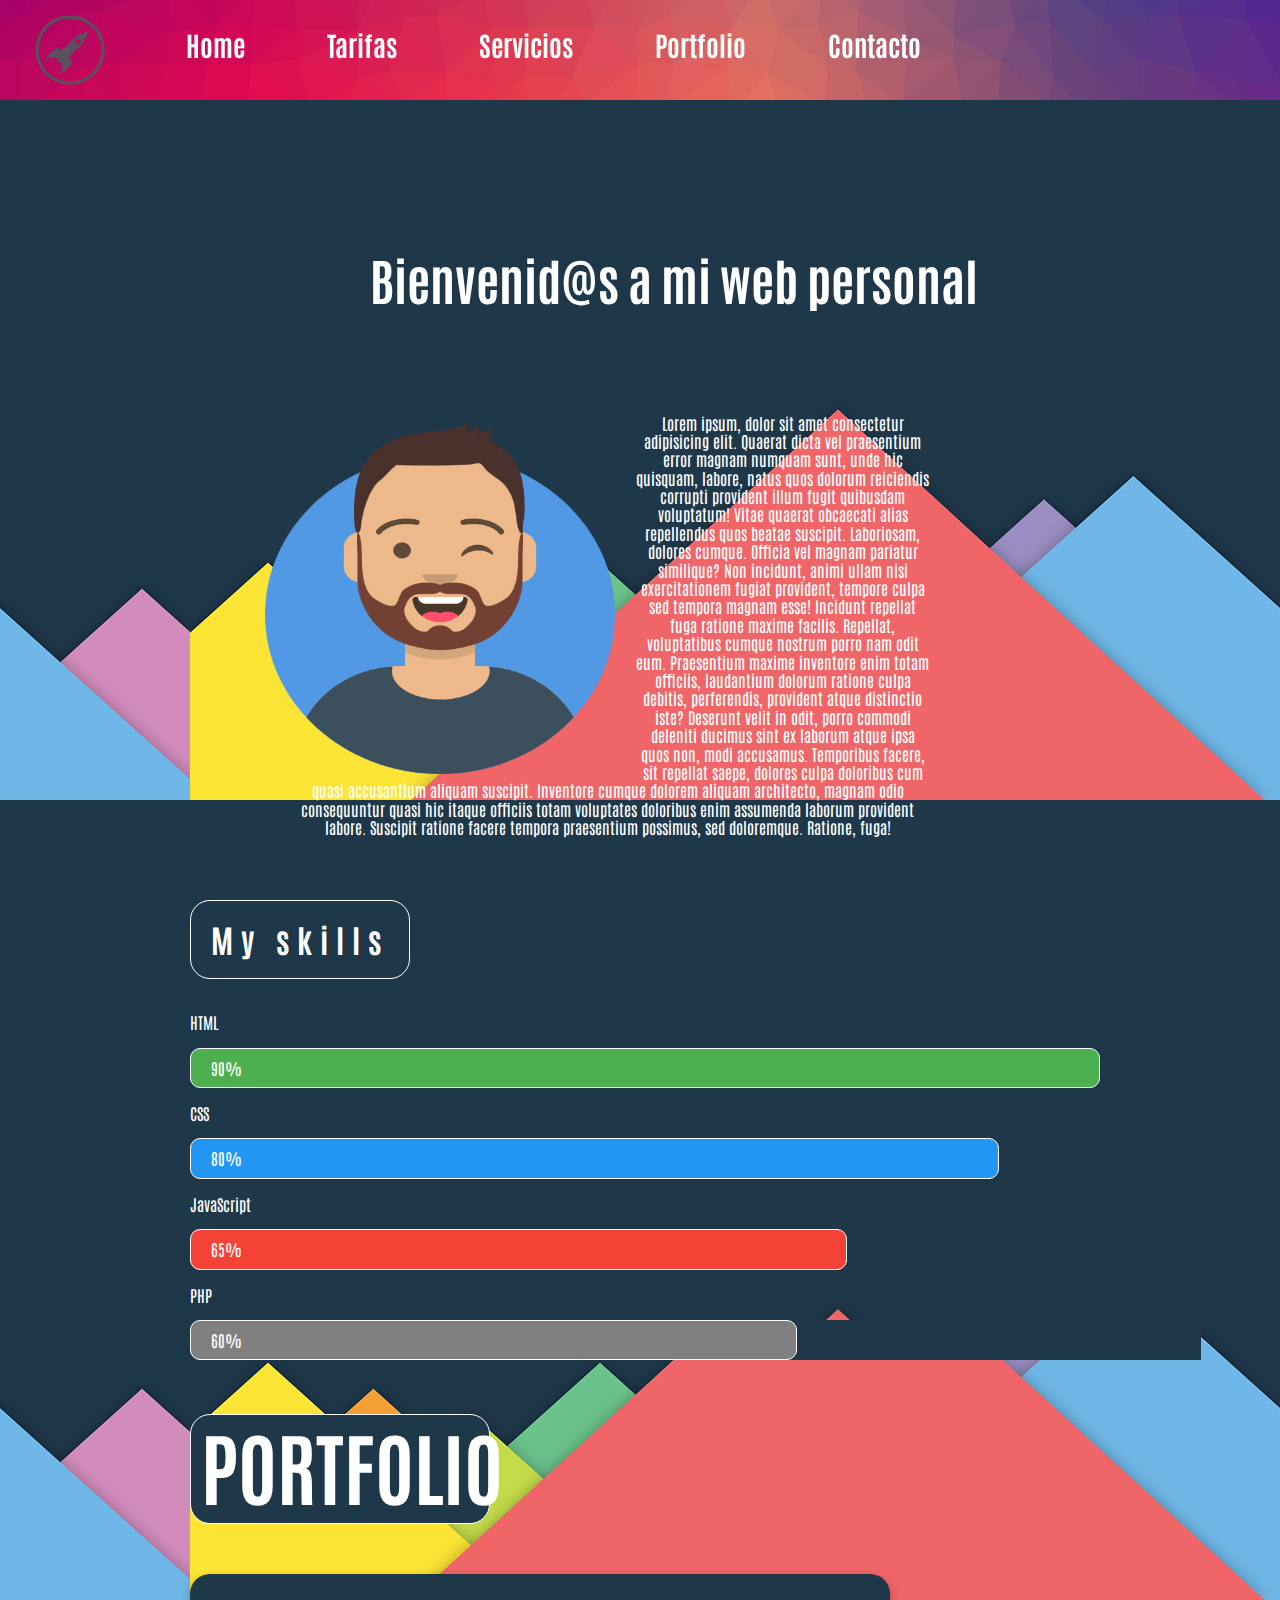
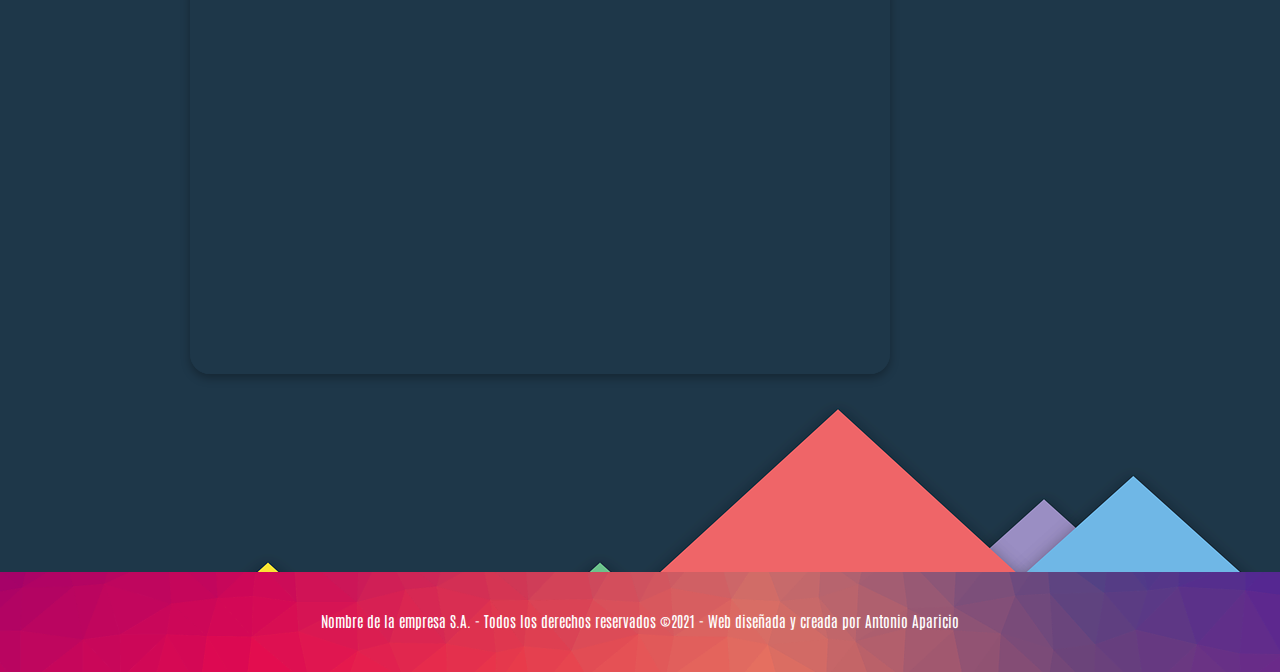
<file: index.html>
<!DOCTYPE html>
<!DOCTYPE html>
<html lang="es">

<head>
    <meta charset="UTF-8">
    <meta http-equiv="X-UA-Compatible" content="IE=edge">
    <meta name="viewport" content="width=device-width, initial-scale=1.0">
    <link rel="stylesheet" href="./css/normalize.css">
    <link rel="stylesheet" href="./css/styles.css">
    <link rel="shortcut icon" href="./images/favicon.png">
    <link rel="preconnect" href="https://fonts.gstatic.com">
    <link href="https://fonts.googleapis.com/css2?family=Antonio:wght@200&display=swap" rel="stylesheet">


    <title>Personal Webpage</title>
</head>

<body>
    <header class="header">
        <div class="navbar">
            <img class="logo" src="./images/favicon.png" alt="icon">
            <a href="./index.html">Home</a>
            <a href="#">Tarifas</a>
            <a href="#">Servicios</a>
            <a href="./portfolio.html">Portfolio</a>
            <a href="./contacto.html">Contacto</a>
        </div>


        <div class="info">

            <a href="#"><img class="telephone" alt="telephone"
                    src="./images/smartphone-1132677_1280.png"></a>
            <a href="#"><img class="mail" alt="mail" src="./images/letters-1132703_1280.png"></a>
        </div>

    </header>
    <main>
    <section class="main-page">
        <div class="main-title">
            <h1>Bienvenid@s a mi web personal</h1>
        </div>

    
            <article class="presentation">
                <img class="userface"
                    src="./images/kisspng-avatar-user-computer-icons-software-developer-5b327cc9cc15f7.872727801530035401836.png"
                    alt="userface">

                <p>Lorem ipsum, dolor sit amet consectetur adipisicing elit. Quaerat dicta vel praesentium error magnam
                    numquam sunt, unde hic quisquam, labore, natus quos dolorum reiciendis corrupti provident illum
                    fugit quibusdam voluptatum!
                    Vitae quaerat obcaecati alias repellendus quos beatae suscipit. Laboriosam, dolores cumque. Officia
                    vel magnam pariatur similique? Non incidunt, animi ullam nisi exercitationem fugiat provident,
                    tempore culpa sed tempora magnam esse!
                    Incidunt repellat fuga ratione maxime facilis. Repellat, voluptatibus cumque nostrum porro nam odit
                    eum. Praesentium maxime inventore enim totam officiis, laudantium dolorum ratione culpa debitis,
                    perferendis, provident atque distinctio iste?
                    Deserunt velit in odit, porro commodi deleniti ducimus sint ex laborum atque ipsa quos non, modi
                    accusamus. Temporibus facere, sit repellat saepe, dolores culpa doloribus cum quasi accusantium
                    aliquam suscipit.
                    Inventore cumque dolorem aliquam architecto, magnam odio consequuntur quasi hic itaque officiis
                    totam voluptates doloribus enim assumenda laborum provident labore. Suscipit ratione facere tempora
                    praesentium possimus, sed doloremque. Ratione, fuga!</p>
            </article>
    </section>

    <!--BARRAS-->

    <section class="bars">
        <h1 id="skillstitle">My skills</h1>
        <br>
        <p>HTML</p>
        <div class="container">
            <div class="skills html">90%</div>
        </div>

        <p>CSS</p>
        <div class="container">
            <div class="skills css">80%</div>
        </div>

        <p>JavaScript</p>
        <div class="container">
            <div class="skills js">65%</div>
        </div>

        <p>PHP</p>
        <div class="container">
            <div class="skills php">60%</div>
        </div>
    </section>

    <!--PORFOLIO-->
    <div class="portfolio">
        <h1 id="tituloportfolio">PORTFOLIO</h1>
    </div>
    <br>

    <div class="card">

        <div class="card_part card_part-one"> </div>

        <!-- Photo 2 -->
        <div class="card_part card_part-two"></div>

        <!-- Photo 3 -->
        <div class="card_part card_part-three"></div>

        <!-- Photo 4 -->
        <div class="card_part card_part-four"></div>

    </div>
    <br>

    </main>
    <br>
    <!--FOOTER-->

    <div class="footer">
        <p>Nombre de la empresa S.A. - Todos los derechos reservados &copy;2021 - Web diseñada y creada por Antonio
            Aparicio</p>
    </div>


</body>

</html>
</file>
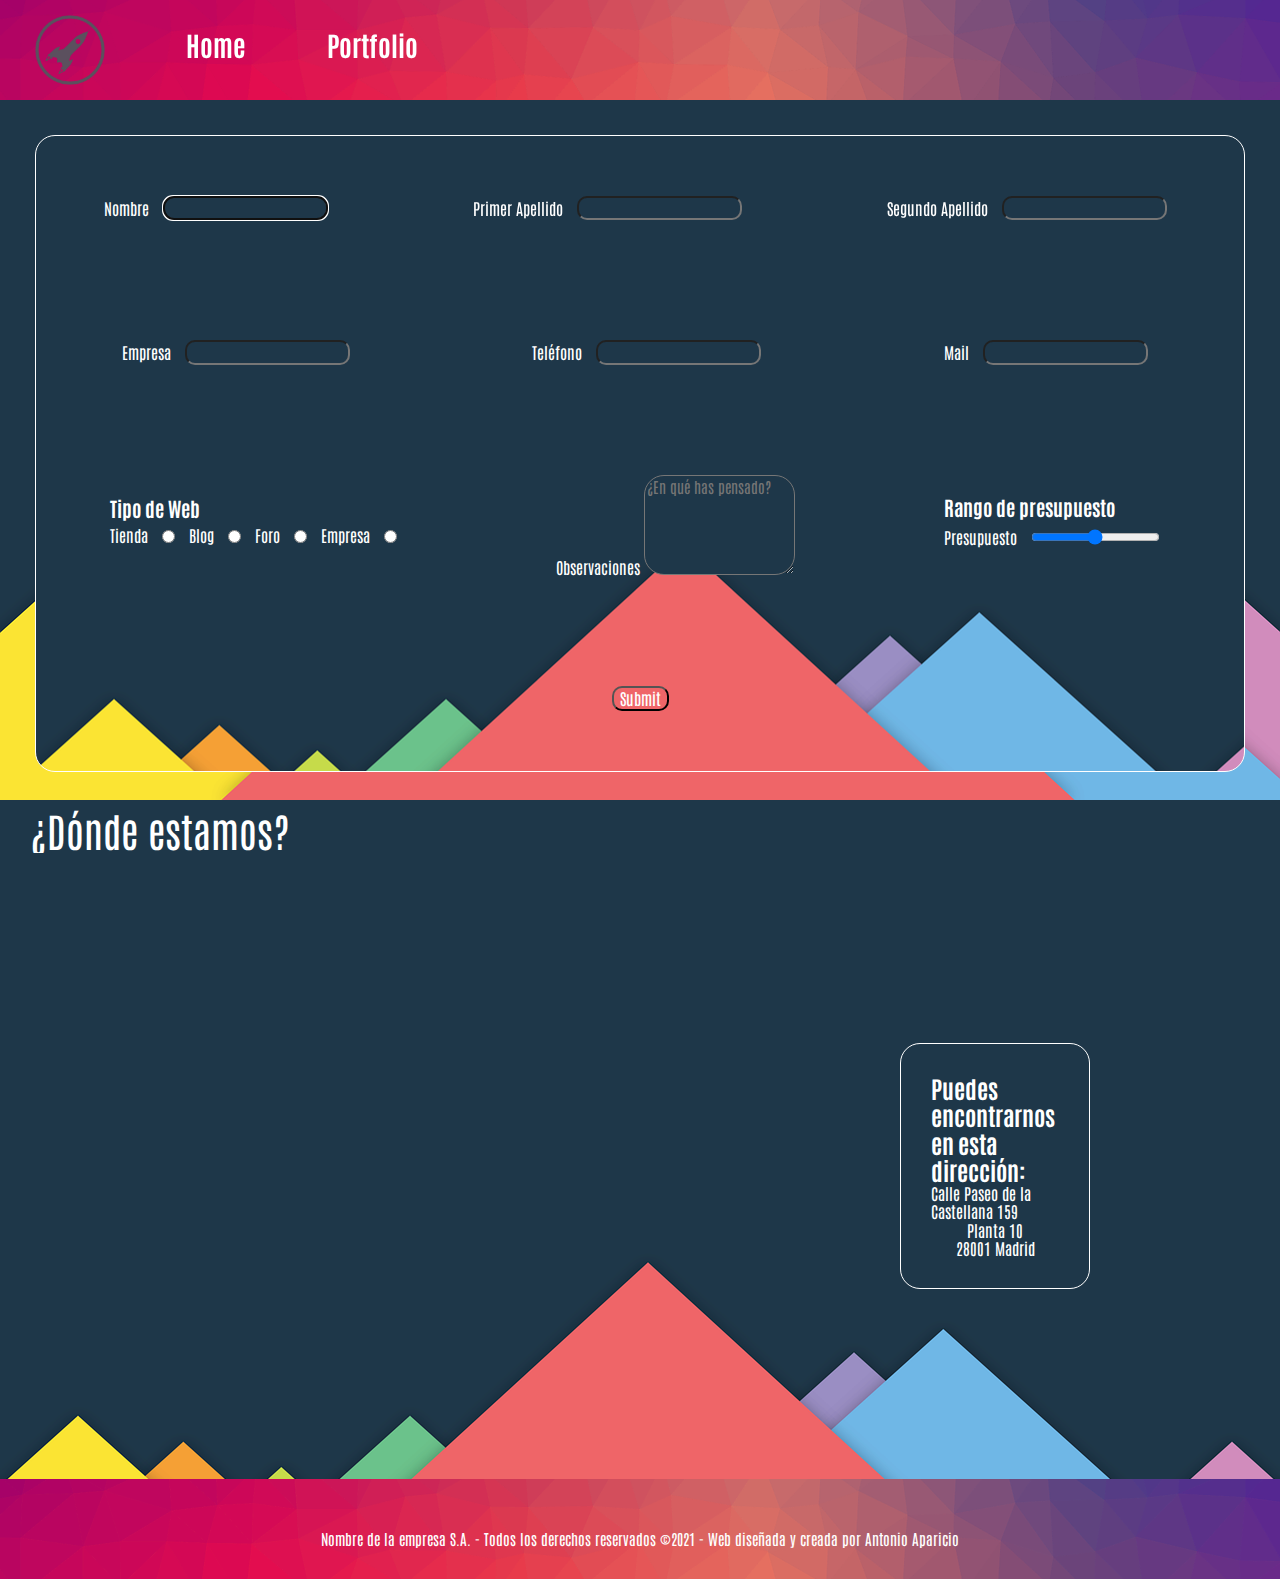
<file: contacto.html>
<!DOCTYPE html>
<html lang="es">

<head>
    <meta charset="UTF-8">
    <meta http-equiv="X-UA-Compatible" content="IE=edge">
    <meta name="viewport" content="width=device-width, initial-scale=1.0">
    <link rel="stylesheet" href="./css/normalize.css">
    <link rel="stylesheet" href="./css/contactostyle.css">
    <link rel="shortcut icon" href="./images/favicon.png">
    <link rel="preconnect" href="https://fonts.gstatic.com">
    <link href="https://fonts.googleapis.com/css2?family=Antonio:wght@200&display=swap" rel="stylesheet">


    <title>Contacto</title>
</head>

<body>
    <header class="header">
        <div class="navbar">
            <img class="logo" src="./images/favicon.png">
            <a href="./portfolio.html">Home</a></li>
            <a href="./portfolio.html">Portfolio</a></li>
        </div>
    </header>

    <div class="container">
        <div class="dato">
            <label for="Nombre">Nombre</label>
            <input type="text" name="nombre" maxlength="12" autofocus="autofocus" required>
        </div>
        <div class="dato">
            <label for="PrimerApellido">Primer Apellido</label>
            <input type="text" name="primapellido" maxlength="12" required>
        </div>
        <div class="dato">
            <label for="SegundoApellido">Segundo Apellido</label>
            <input type="text" name="segapellido" maxlength="12" required>
        </div>
        <div class="dato">
            <label for="Empresa">Empresa</label>
            <input type="text" name="empresa">
        </div>
        <div class="dato">
            <label for="Teléfono">Teléfono</label>
            <input type="tel" name="tel" pattern="[0-9]{3}-[0-9]{2}-[0-9]{3}" required>
        </div>
        <div class="dato">
            <label for="Mail">Mail</label>
            <input type="email" name="mail" required>
        </div>
        <div class="dato">
            <h3 id="tipo">Tipo de Web</h3>
            <label for="TipoWeb">Tienda</label>
            <input type="radio" name="radio">
            <label for="TipoWeb">Blog</label>
            <input type="radio" name="radio">
            <label for="TipoWeb">Foro</label>
            <input type="radio" name="radio">
            <label for="TipoWeb">Empresa</label>
            <input type="radio" name="radio">
        </div>
        <div class="dato">
            <label for="observaciones">Observaciones</label>
            <textarea id="subject" name="subject" placeholder="¿En qué has pensado?" style="height:100px"></textarea>
        </div>
        <div class="dato">
            <h3 id="rango">Rango de presupuesto</h3>
            <label for="Presupuesto">Presupuesto</label>
            <input type="range" name="range">
        </div>
        <div class="dato">
            <label for="Enviar"></label>
            <input type="submit">
        </div>

    </div>
    <div class="contact">
        <div id="donde">¿Dónde estamos?</div>
        <div class="map">

            <iframe
                src="https://www.google.com/maps/embed?pb=!1m18!1m12!1m3!1d3037.487512932742!2d-3.690063384756732!3d40.42020266335243!2m3!1f0!2f0!3f0!3m2!1i1024!2i768!4f13.1!3m3!1m2!1s0xd422f3f48cbf6a7%3A0xb7b3542e98264faf!2sCalle%20de%20Alcal%C3%A1%2C%20Madrid!5e0!3m2!1ses!2ses!4v1618576913994!5m2!1ses!2ses"
                width="600" height="350" style="border:0;" allowfullscreen="" loading="lazy">
            </iframe>
            <div class="datos_contacto">
                <h2>Puedes encontrarnos en esta dirección:</h2>
                <p>Calle Paseo de la Castellana 159</p><br>
                <p>Planta 10 </p><br>
                <p>28001 Madrid</p><br>
            </div>
        </div>
    </div>

    <div class="footer">
        <p>Nombre de la empresa S.A. - Todos los derechos reservados &copy;2021 - Web diseñada y creada por Antonio
            Aparicio</p>
    </div>

</body>

</html>
</file>
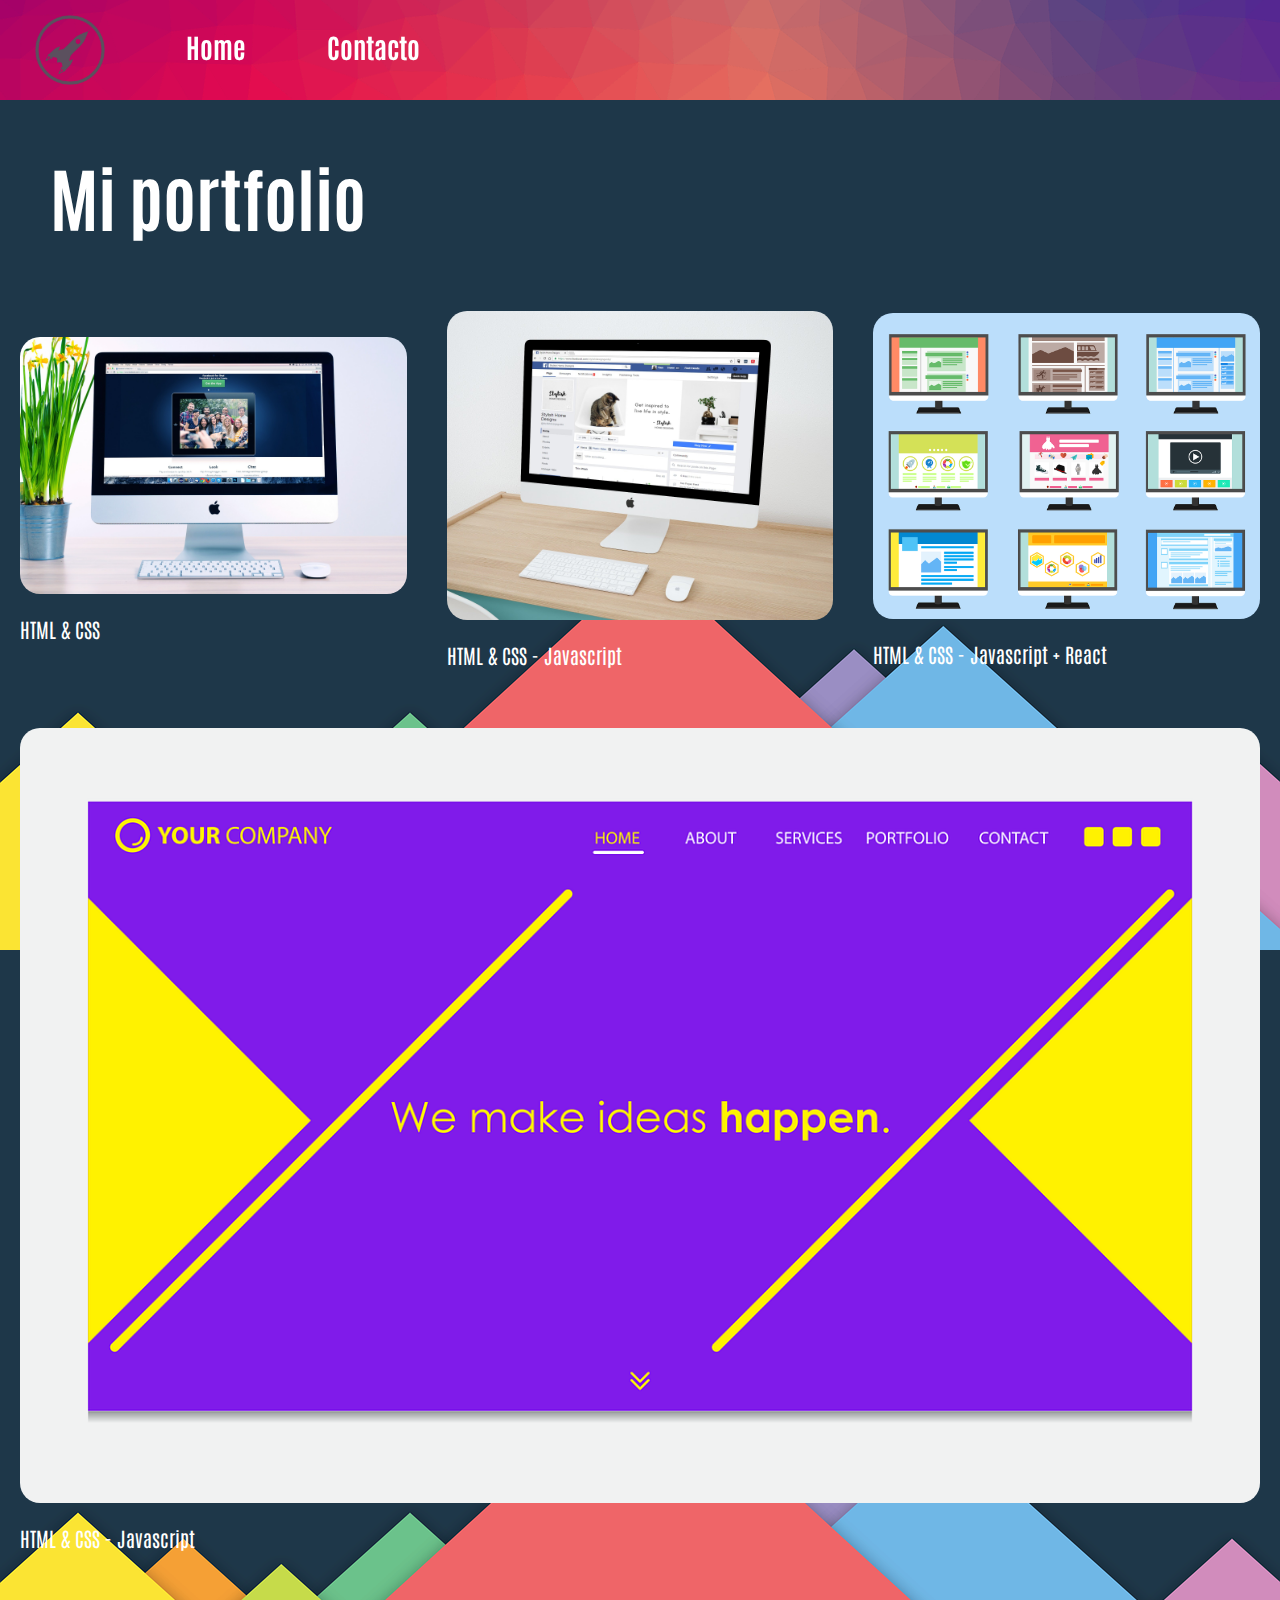
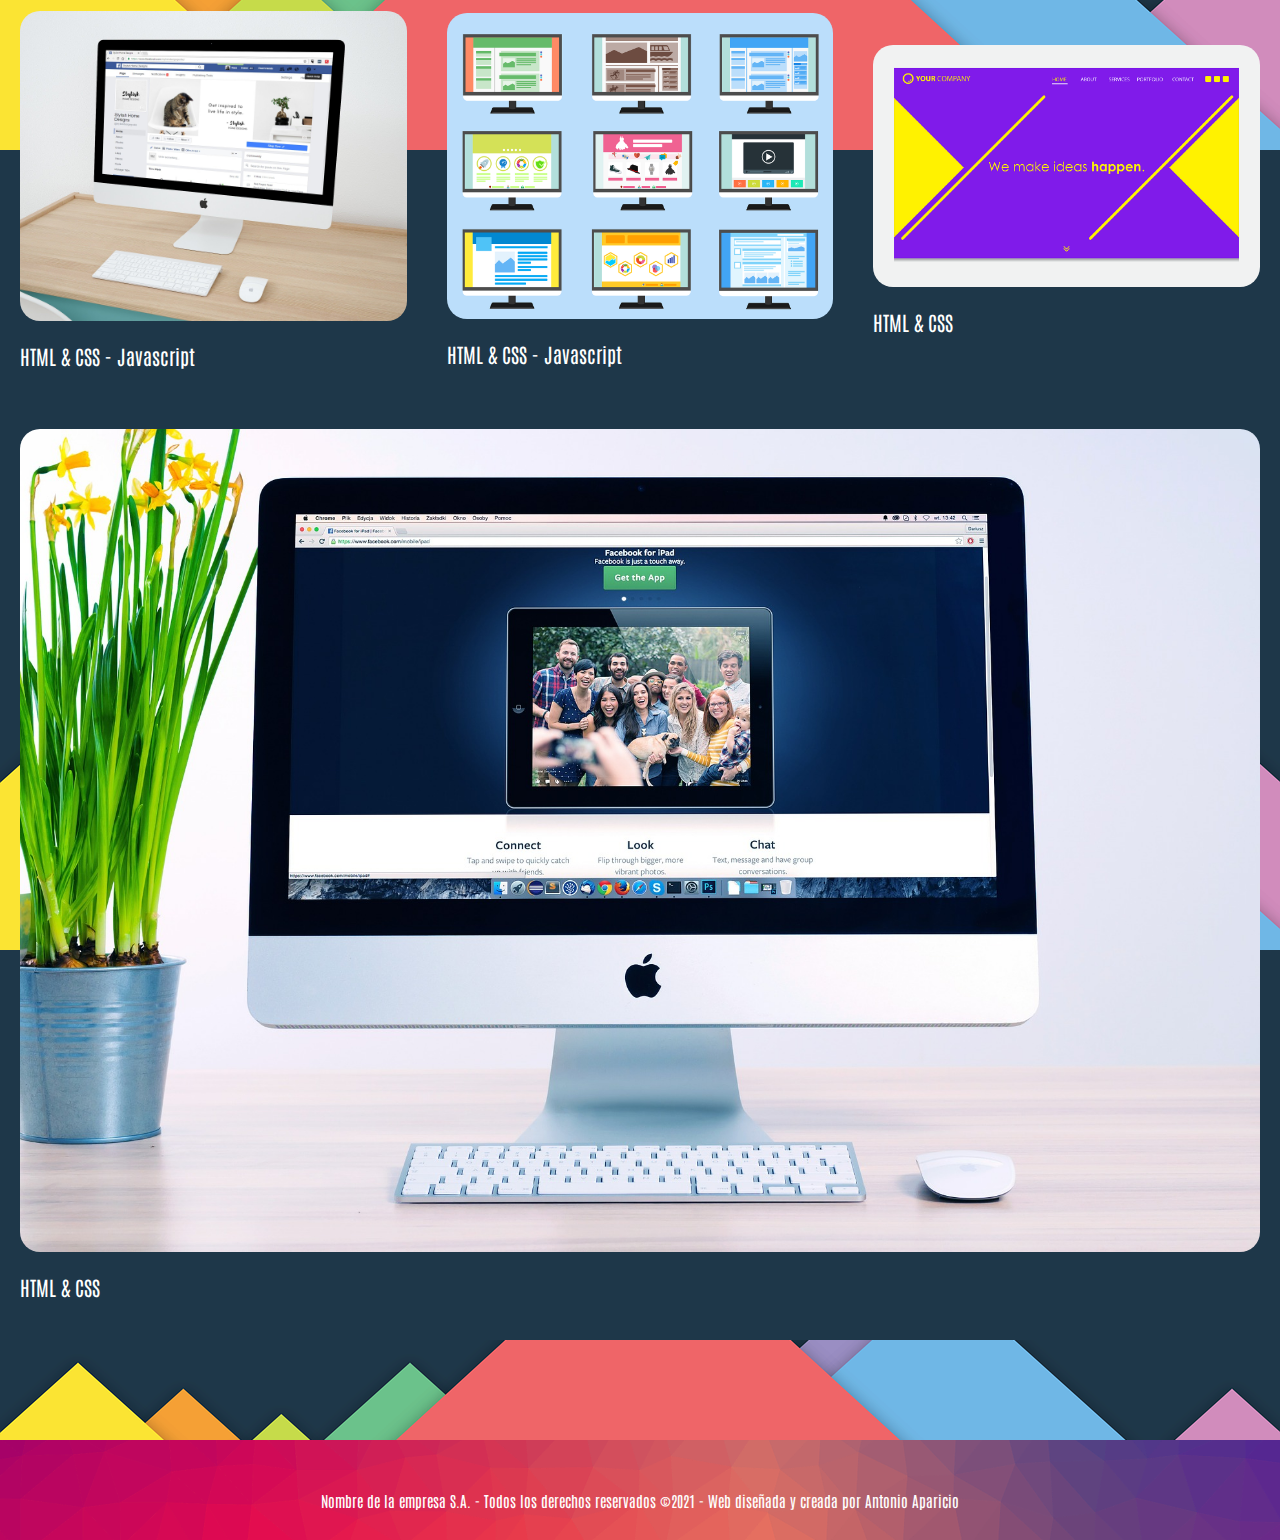
<file: portfolio.html>
<!DOCTYPE html>
<html lang="es">

<head>
    <meta charset="UTF-8">
    <meta http-equiv="X-UA-Compatible" content="IE=edge">
    <meta name="viewport" content="width=device-width, initial-scale=1.0">
    <!--<link rel="stylesheet" href="/webpersonal/css/normalize.css">-->
    <link rel="stylesheet" href="./css/portfolio.css">
    <link rel="shortcut icon" href="./images/favicon.png">
    <link rel="preconnect" href="https://fonts.gstatic.com">
    <link href="https://fonts.googleapis.com/css2?family=Antonio:wght@200&display=swap" rel="stylesheet">


    <title>Portfolio</title>
</head>

<body>
    <header class="header">
        <div class="navbar">
            <img class="logo" src="./images/favicon.png">
            <a href="./index.html">Home</a></li>
            <a href="./contacto.html">Contacto</a></li>
        </div>
    </header>
    <main>

        <div class="main-title">
            <h1>Mi portfolio</h1>
        </div>
        
        <div class="flex-container">
            <div class="item">
                
                <img src="./images/office-605503_1920.jpg" alt="oficina">
                <p>HTML & CSS</p>
            </div>
            <div class="item">
                <img src="./images/web-design-1953128_1920.jpg" alt="facebook">
                <p>HTML & CSS - Javascript</p>
            </div>
            <div class="item">
                <img src="./images/website-1624028_1280.png" alt="webs">
                <p>HTML & CSS - Javascript + React</p>
            </div>
            <div class="item">
                <img src="./images/website-5725734_1280.png" alt="webs">
                <p>HTML & CSS - Javascript</p>
            </div>
        </div>
        <!--SEGUNDA FILA-->
        <div class="flex-container">
            <div style="order: 1" class="item">
                <img src="./images/office-605503_1920.jpg" alt="oficina">
                <p>HTML & CSS</p>
            </div>
            <div class="item">
                <img src="./images/web-design-1953128_1920.jpg" alt="facebook">
                <p>HTML & CSS - Javascript</p>
            </div>
            <div class="item">
                <img src="./images/website-1624028_1280.png" alt="webs">
                <p>HTML & CSS - Javascript</p>
            </div>
            <div class="item">
                <img src="./images/website-5725734_1280.png" alt="webs">
                <p>HTML & CSS </p>
            </div>
        </div>

    </main>
    <div class="footer">
        <p>Nombre de la empresa S.A. - Todos los derechos reservados &copy;2021 - Web diseñada y creada por Antonio
            Aparicio</p>
    </div>

</body>

</html>
</file>
<file: css/styles.css>
@import url('https://fonts.googleapis.com/css2?family=Antonio:wght@200&display=swap');

*{
    background-image: url(/background/flat-1680090_1280.png);
    max-width: 100%;
    font-family: 'Antonio', sans-serif; 
    color: white;
    box-sizing: border-box;
}

html{
    margin: 0 auto;
    padding: 0 auto;
    max-width: 900px;
}

main{
    background: none;
}


.main-title{
    font-family: 'Antonio', sans-serif;
    font-size: 25px;
    color: white; 
    position:relative;
    top: 150px;  
    left: 20%;
}

h1{
    margin: 0px;
    /*position:relative;*/
    top: 0px;
    background: none;
}


a{
    text-decoration: none;
    background: none;
}

.navbar a:hover{
    text-decoration: none;
    background-color: white;
    color: black;
    transition: 0.3s;
    opacity: 0.6;
}

.header{
    height: 100px;
    max-width: 100%;
    text-align: center;       
}

.navbar{
    overflow: auto;  
    background-image: url(/images/colorful-2174045_1280.png);
    position: fixed;
    right: 0px;
    z-index: 5;
    width:100%;
    height: 100px; 
    font-size: 25px;
    font-weight: bold;    
}

.navbar a{
    float: left;
    text-align: center;
    padding: 14px 16px;
    text-decoration: none;
    font-size: 27px;
    margin-left: 50px;
    margin-top: 15px;
}

.logo{
    float: inline-start;
    margin-left: 20px;
    width: 100px;
    height: 100px;
    background: none;  
}

.info{
    position: fixed;
    display: flex;
    z-index: 5;
    background: none;
    top:18px;
    left: 1330px;
    
}

.mail{
    width: 70px;
    background: none;
    margin-left: 10px;
}

.telephone{
    width: 70px;
    background: none;

}



li{
    background: none;
    display: inline;
    text-decoration: none;
}

.menu{
    background: none; 
    position: relative; 
    top: -95px;
    right: 350px;
    word-spacing: 35px;
    
}

.userface{
    width: 350px;
    height: 350px;
    float: left;
    position: relative;
    top: 250px;
    right: 180px;
    margin-left: 0 px;
    background: none;
}

.main-page{
    background: none;
}

.presentation{
    background: none;
    height: 0px;
    padding-left: 255px;
    padding-bottom: 90px;

}

.presentation p{
    text-align: center;
    width: 100%;
    position: relative;
    left: -160px;
    top: 240px;
    background: none;
}

article .presentation{
    background: none;
}


/*barras*/

.container {
    width: 100%; 
    background-color: #ddd; 
  }

  .bars{
      position:absolute;
      width: 79%;
      top: 900px;    
  }

  .skills {
    padding: 10px 0px 10px 20px;
    color: white; 
    text-align: start;
  }


  #skillstitle{
      letter-spacing: 8px;   
      border: 1px solid white;
      border-radius: 20px; 
      padding: 20px; 
      width:max-content;

  }
  
  .html {
      border: 1px solid white;
      border-radius: 10px;
      width: 90%; 
      background: #4CAF50;} 
  .css {
      border: 1px solid white;
      border-radius: 10px;
      width: 80%; 
      background: #2196F3;} 
  .js {
      border: 1px solid white;     
      border-radius: 10px;
      width: 65%; 
      background: #f44336;} 
  .php {
      border: 1px solid white;
      border-radius: 10px;
      width: 60%; 
      background: #808080;
    } 

/*CARRUSEL*/

.portfolio{
    position: relative;
    top: 1150px;
    left: -0px;
    font-size: 40px;
    border: 1px solid white;
    border-radius: 20px; 
    width: 300px;
    height: 110px;
    background-color: #2196F3 ;
}

#tituloportfolio{
    position: relative;
    right: -10px;
    top: -255px;
}




.card {
  position: relative;
  top: 1050px;
  width: 700px;
  height: 400px;
  overflow: hidden;
  z-index:0;
  margin-bottom: 50px;
  border-radius: 20px;
  box-shadow: 0px 4px 10px rgba(0, 0, 0, 0.3);
}

.card::after {
  content: '';
  position: absolute;
  left: 0;
  top: 0;
  z-index: 900;

  display: block;
  width: 100%;
  height: 100%;


}

.card_part {
  position: absolute;
  top: 0;
  left: 0;
  z-index: 7;


  align-items: center;
  width: 100%;
  height: 100%;
  
  transform: translateX( 700px );
  background-image: url( /images/office-700x400.jpg);
  
  animation: opaqTransition 28s cubic-bezier(0, 0, 0, 0.97) infinite;
}


.card_part.card_part-two {
  z-index: 6;
  background-image: url( /images/web-design-700x560.jpg);
  animation-delay: 7s;
}

.card_part.card_part-three {
  z-index: 5;
  background-image: url( /images/website-700x560.png );
  animation-delay: 14s;
}

.card_part.card_part-four {
  z-index: 4;
  background-image: url( /images/website-700x560.png );
  animation-delay: 21s;
}


@keyframes opaqTransition {
  3% { transform: translateX( 0 ); }
  25% { transform: translateX( 0 ); }
  28% { transform: translateX( -700px ); }
  100% { transform: translateX( -700px ); }
}


/*FOOTER*/
.footer{
    position: absolute;
    bottom: -1372px;
    left: 0px;
    background: none;
    width: 100%;
    height: 100px;
    margin: 0px auto;
    padding: 0px auto;
    text-align: center;
    background-image: url(/images/colorful-2174045_1280.png);  
}

.footer> h3> p{
    background: none;
    text-align: center;
    margin: 0px;
}

.footer> p{
    position: relative;
    top:39px;
    font-size: 15px;
    display: inline;
    background: none;
    padding: 39px;
    width: 50%;
}

.footer> h3{
    font-size: 35px;
    background: none;
    float: left;
    padding-left: 20px;
}
</file>
<file: css/contactostyle.css>
@import url('https://fonts.googleapis.com/css2?family=Antonio:wght@200&display=swap');


*{
    margin: 0px auto;
    padding: 0px auto;
    background-image: url(/background/flat-1680090_1280.png);
    max-width: 100%;
    font-family: 'Antonio', sans-serif; 
    color: white;
    box-sizing: border-box;
}

body{
    margin: 0px auto;
    padding: 0px auto;
}

.header{
    height: 100px;
    max-width: 100%;
    text-align: center;       
}

.navbar{
    overflow: auto;  
    background-image: url(/images/colorful-2174045_1280.png);
    position: fixed;
    right: 0px;
    z-index: 5;
    width:100%;
    height: 100px; 
    font-size: 25px;
    font-weight: bold;    
}

.navbar a{
    float: left;
    text-align: center;
    padding: 14px 16px;
    text-decoration: none;
    font-size: 27px;
    margin-left: 50px;
    margin-top: 15px;
}

a{
    text-decoration: none;
    background: none;
}

.navbar a:hover{
    text-decoration: none;
    background-color: white;
    color: black;
    transition: 0.3s;
    opacity: 0.6;
}

.logo{
    float: inline-start;
    margin-left: 20px;
    width: 100px;
    height: 100px;
    background: none;  
}
/*FORMULARIO*/
.container{
    display: flex;
    flex-wrap: wrap;
    flex-direction: row;
    vertical-align: middle;
    justify-content:center;
    align-content:center;
    align-items:center;
    border: 1px solid white;
    border-radius: 20px;
    margin: 35px;
    background-color: #1e3749;
}

.dato{
    padding: 50px;
    background: none;
}


input{
    border-radius: 10px;
    margin:10px;
    background: none;
}

label{
    background: none;

}

#rango{
    background: none;
    font-size: 20px;
}

#tipo{
    background: none;
    font-size: 20px;
}

#subject{
    border-radius: 20px;
    font-size: 15px;
}
/*MAPA*/
iframe {
    border: 1px solid black;
    border-radius: 20px;
    width: 50%;
    margin-left: 100px;
    margin-bottom: 200px;
    animation-duration: 3s;
    animation-name: movein;
}
/*INFO LATERAL*/
.datos_contacto{
    display: flex;
    flex-direction: row;
    flex-wrap: wrap;
    align-content: sp;
    border: 1px solid white;
    border-radius: 20px;
    margin: 160px;
    padding: 30px; 
    flex: 1;
}

#donde{
    display: flex;
    flex: 1 100%;
    padding-left: 30px;
    
}


.map{
    display: flex;
    flex: 3;
    padding: 30px;
}

.contact{
    display: flex;
    flex-direction:row;
    flex-wrap: wrap;
    justify-content:center;
    align-items: flex-end;
    align-content: center;
    margin-right: 0px;
    margin-bottom: 0px;
    

}

@keyframes movein {
    from{
        margin-right:100%;
        width: 300%;
    }
    to{
        margin-right: 0%;
        width:50%;
    }   
}

.output {
    background: #eee;
}

#donde{
    font-size: 40px;
    margin: 0px;
}

/*FOOTER*/
.footer{
    position: absolute;
    padding-bottom: 0px;
    margin-bottom: 0px;
    height: 100px;
    left: 0px;
    width: 100%;
    text-align: center;
    background-image: url(/images/colorful-2174045_1280.png);  
}

.footer> h3> p{
    background: none;
    text-align: center;
    
}

.footer> p{
    position: relative;
    top:50px;
    font-size: 15px;
    display: inline;
    background: none;
    width: 50%;
    
}
</file>
<file: css/portfolio.css>
@import url('https://fonts.googleapis.com/css2?family=Antonio:wght@200&display=swap');

*{
    background-image: url(/background/flat-1680090_1280.png);
    max-width: 100%;
    font-family: 'Antonio', sans-serif; 
    color: white;
    box-sizing: border-box;
}

body{
    margin: 0px auto;
    padding: 0px auto;
}

.flex-container {
    display: flex;
    flex-wrap: wrap;
    flex-direction: row;
    justify-content: center;
    align-items: center;
    align-content: stretch;
    background: none;
  }

  .item {
    flex: 1 0 auto;
    margin: 20px;
    width: 300px;
  }

  img{
      border: 1px transparent;
      border-radius: 20px;
  }

  .header{
    height: 100px;
    max-width: 100%;
    text-align: center;       
}

.navbar{
    overflow: auto;  
    background-image: url(/images/colorful-2174045_1280.png);
    position: fixed;
    right: 0px;
    z-index: 5;
    width:100%;
    height: 100px; 
    font-size: 25px;
    font-weight: bold;    
}

.navbar a{
    float: left;
    text-align: center;
    padding: 14px 16px;
    text-decoration: none;
    font-size: 27px;
    margin-left: 50px;
    margin-top: 15px;
}

a{
    text-decoration: none;
    background: none;
}

.navbar a:hover{
    text-decoration: none;
    background-color: white;
    color: black;
    transition: 0.3s;
    opacity: 0.6;
}

.logo{
    float: inline-start;
    margin-left: 20px;
    width: 100px;
    height: 100px;
    background: none;  
}

.main-title{
    margin: 50px;
    font-size: 35px;
}

.flex-container>.item {
    background: none;
}

p{
    background: none;
    font-size: 20px;

}

/*FOOTER*/
.footer{
    position: absolute;
    padding-bottom: 0px;
    margin-bottom: 0px;
    margin-top: 100px;
    height: 100px;
    left: 0px;
    width: 100%;
    text-align: center;
    background-image: url(/images/colorful-2174045_1280.png);  
}

.footer> h3> p{
    background: none;
    text-align: center;
}

.footer> p{
    position: relative;
    top:50px;
    font-size: 15px;
    display: inline;
    background: none;
    width: 50%;
}

/*.footer> h3{
    font-size: 35px;
    background: none;
    float: left;
    padding-left: 20px;
}
</file>
